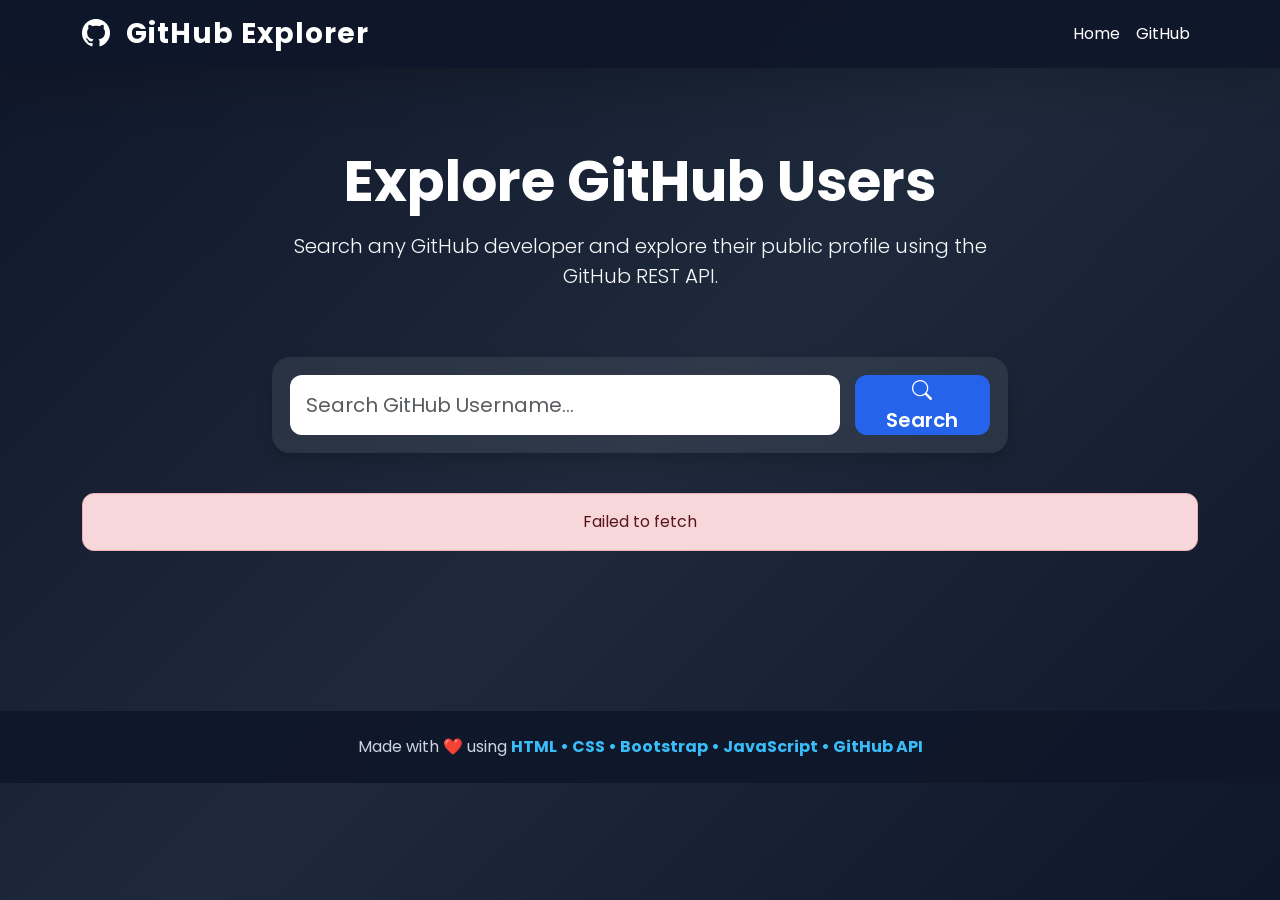
<file: 29 Async Await/index.html>
<!doctype html>
<html lang="en">
  <head>
    <meta charset="UTF-8" />
    <meta name="viewport" content="width=device-width, initial-scale=1.0" />
    <title>GitHub Explorer | Find GitHub Users</title>

    <!-- Bootstrap CSS -->
    <link
      href="https://cdn.jsdelivr.net/npm/bootstrap@5.3.3/dist/css/bootstrap.min.css"
      rel="stylesheet"
    />

    <!-- Bootstrap Icons -->
    <link
      rel="stylesheet"
      href="https://cdn.jsdelivr.net/npm/bootstrap-icons@1.11.3/font/bootstrap-icons.min.css"
    />

    <!-- Google Font -->
    <link
      href="https://fonts.googleapis.com/css2?family=Poppins:wght@300;400;500;600;700&display=swap"
      rel="stylesheet"
    />

    <!-- Custom CSS -->
    <link rel="stylesheet" href="style.css" />
  </head>

  <body>
    <!-- ================= NAVBAR ================= -->

    <nav class="navbar navbar-expand-lg navbar-dark shadow-lg">
      <div class="container">
        <a class="navbar-brand fw-bold fs-3" href="#">
          <i class="bi bi-github me-2"></i>
          GitHub Explorer
        </a>

        <button
          class="navbar-toggler"
          type="button"
          data-bs-toggle="collapse"
          data-bs-target="#navbar"
        >
          <span class="navbar-toggler-icon"></span>
        </button>

        <div class="collapse navbar-collapse" id="navbar">
          <ul class="navbar-nav ms-auto">
            <li class="nav-item">
              <a class="nav-link active" href="#"> Home </a>
            </li>

            <li class="nav-item">
              <a class="nav-link" href="https://github.com" target="_blank">
                GitHub
              </a>
            </li>
          </ul>
        </div>
      </div>
    </nav>

    <!-- ================= HERO ================= -->

    <section class="hero">
      <div class="container">
        <div class="row justify-content-center">
          <div class="col-lg-8 text-center">
            <h1 class="display-4 fw-bold">Explore GitHub Users</h1>

            <p class="lead text-light mt-3">
              Search any GitHub developer and explore their public profile using
              the GitHub REST API.
            </p>
          </div>
        </div>
      </div>
    </section>

    <!-- ================= SEARCH ================= -->

    <section class="search-section">
      <div class="container">
        <div class="row justify-content-center">
          <div class="col-lg-8">
            <div class="search-box shadow">
              <input
                type="text"
                id="searchInput"
                class="form-control form-control-lg"
                placeholder="Search GitHub Username..."
              />

              <button class="btn btn-primary btn-lg" id="searchBtn">
                <i class="bi bi-search"></i>
                Search
              </button>
            </div>
          </div>
        </div>
      </div>
    </section>

    <!-- ================= LOADER ================= -->

    <div id="loader" class="text-center my-5 d-none">
      <div
        class="spinner-border text-light"
        style="width: 4rem; height: 4rem"
        role="status"
      >
        <span class="visually-hidden"> Loading... </span>
      </div>

      <h5 class="mt-3 text-white">Fetching GitHub Users...</h5>
    </div>

    <!-- ================= ERROR ================= -->

    <div class="container">
      <div id="error" class="alert alert-danger text-center d-none"></div>
    </div>

    <!-- ================= USER CARDS ================= -->

    <section class="py-5">
      <div class="container">
        <div id="userContainer" class="row g-4 justify-content-center"></div>
      </div>
    </section>

    <!-- ================= FOOTER ================= -->

    <footer class="py-4 mt-5">
      <div class="container text-center">
        <p class="mb-0">
          Made with ❤️ using
          <span class="fw-bold">
            HTML • CSS • Bootstrap • JavaScript • GitHub API
          </span>
        </p>
      </div>
    </footer>

    <!-- Bootstrap JS -->

    <script src="https://cdn.jsdelivr.net/npm/bootstrap@5.3.3/dist/js/bootstrap.bundle.min.js"></script>

    <!-- Custom JS -->

    <script src="script.js"></script>
  </body>
</html>
</file>
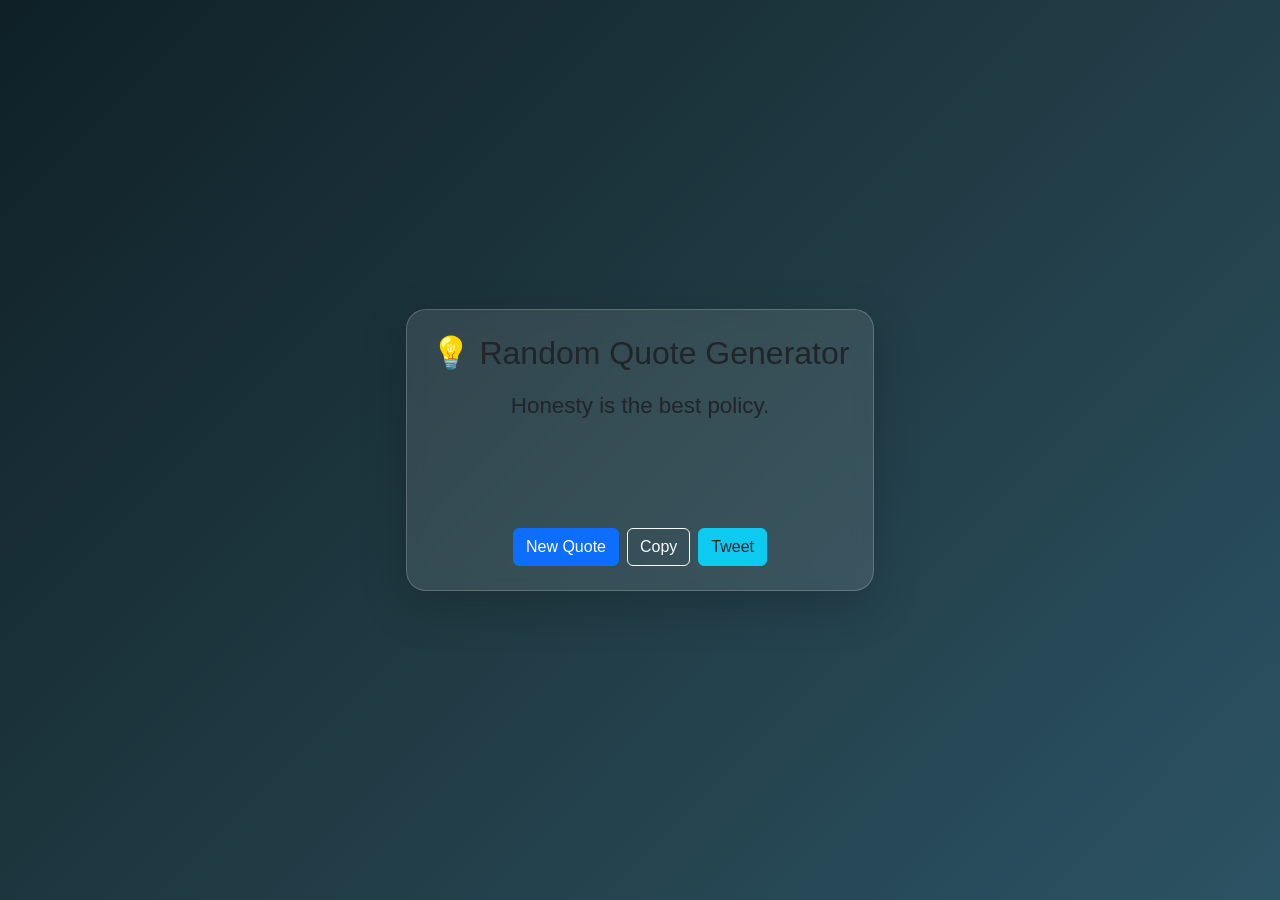
<file: 25 Projects /1 Random Quote Generator/index.html>
<!doctype html>
<html lang="en">
  <head>
    <meta charset="UTF-8" />
    <meta name="viewport" content="width=device-width, initial-scale=1.0" />
    <title>Random Quote Generator</title>

    <!-- Bootstrap CDN -->
    <link
      href="https://cdn.jsdelivr.net/npm/bootstrap@5.3.3/dist/css/bootstrap.min.css"
      rel="stylesheet"
    />

    <!-- Custom CSS -->
    <link rel="stylesheet" href="style.css" />
  </head>

  <body>
    <div
      class="container d-flex justify-content-center align-items-center vh-100"
    >
      <div class="card quote-card text-center p-4 shadow-lg">
        <h2 class="mb-3">💡 Random Quote Generator</h2>

        <p id="quote" class="quote-text">Honesty is the best policy.</p>

        <div class="mt-4 d-flex justify-content-center gap-2 flex-wrap">
          <button id="generateBtn" class="btn btn-primary">New Quote</button>

          <button id="copyBtn" class="btn btn-outline-light">Copy</button>

          <button id="tweetBtn" class="btn btn-info text-dark">Tweet</button>
        </div>
      </div>
    </div>

    <script src="script.js"></script>
  </body>
</html>
</file>
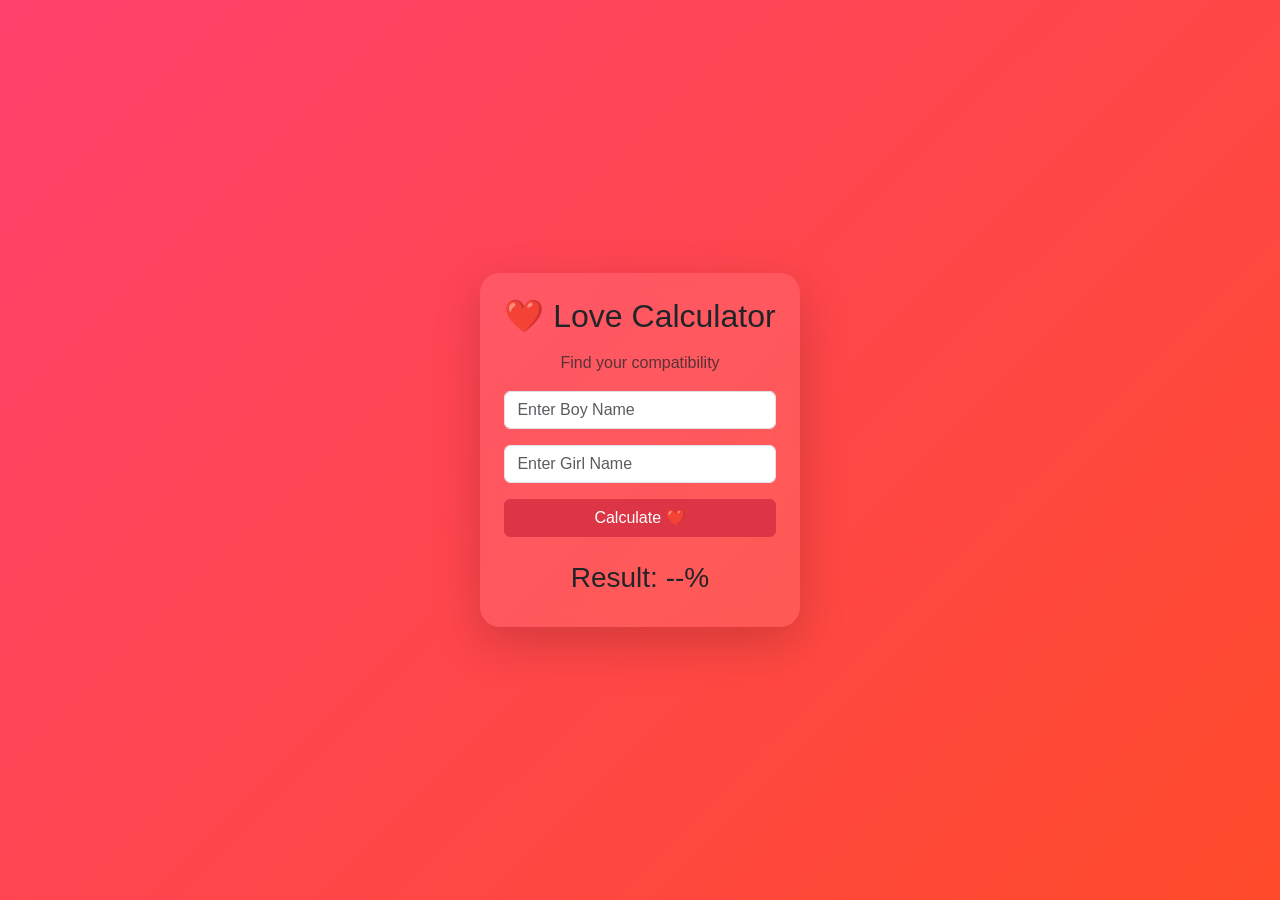
<file: 25 Projects /10 Quiz App/index.html>
<!doctype html>
<html lang="en">
  <head>
    <meta charset="UTF-8" />
    <meta name="viewport" content="width=device-width, initial-scale=1.0" />
    <title>Love Calculator ❤️</title>

    <!-- Bootstrap -->
    <link
      href="https://cdn.jsdelivr.net/npm/bootstrap@5.3.3/dist/css/bootstrap.min.css"
      rel="stylesheet"
    />

    <!-- Custom CSS -->
    <link rel="stylesheet" href="style.css" />
  </head>

  <body>
    <div
      class="container d-flex justify-content-center align-items-center vh-100"
    >
      <div class="card love-card text-center p-4 shadow-lg">
        <h2 class="mb-3">❤️ Love Calculator</h2>
        <p class="text-muted">Find your compatibility</p>

        <form id="loveForm">
          <input
            type="text"
            id="Boy"
            class="form-control mb-3"
            placeholder="Enter Boy Name"
            required
          />

          <input
            type="text"
            id="Girl"
            class="form-control mb-3"
            placeholder="Enter Girl Name"
            required
          />

          <button type="submit" class="btn btn-danger w-100">
            Calculate ❤️
          </button>
        </form>

        <div class="result-box mt-4">
          <h3 id="resultText">Result: --%</h3>
        </div>
      </div>
    </div>

    <script src="script.js"></script>
  </body>
</html>
</file>
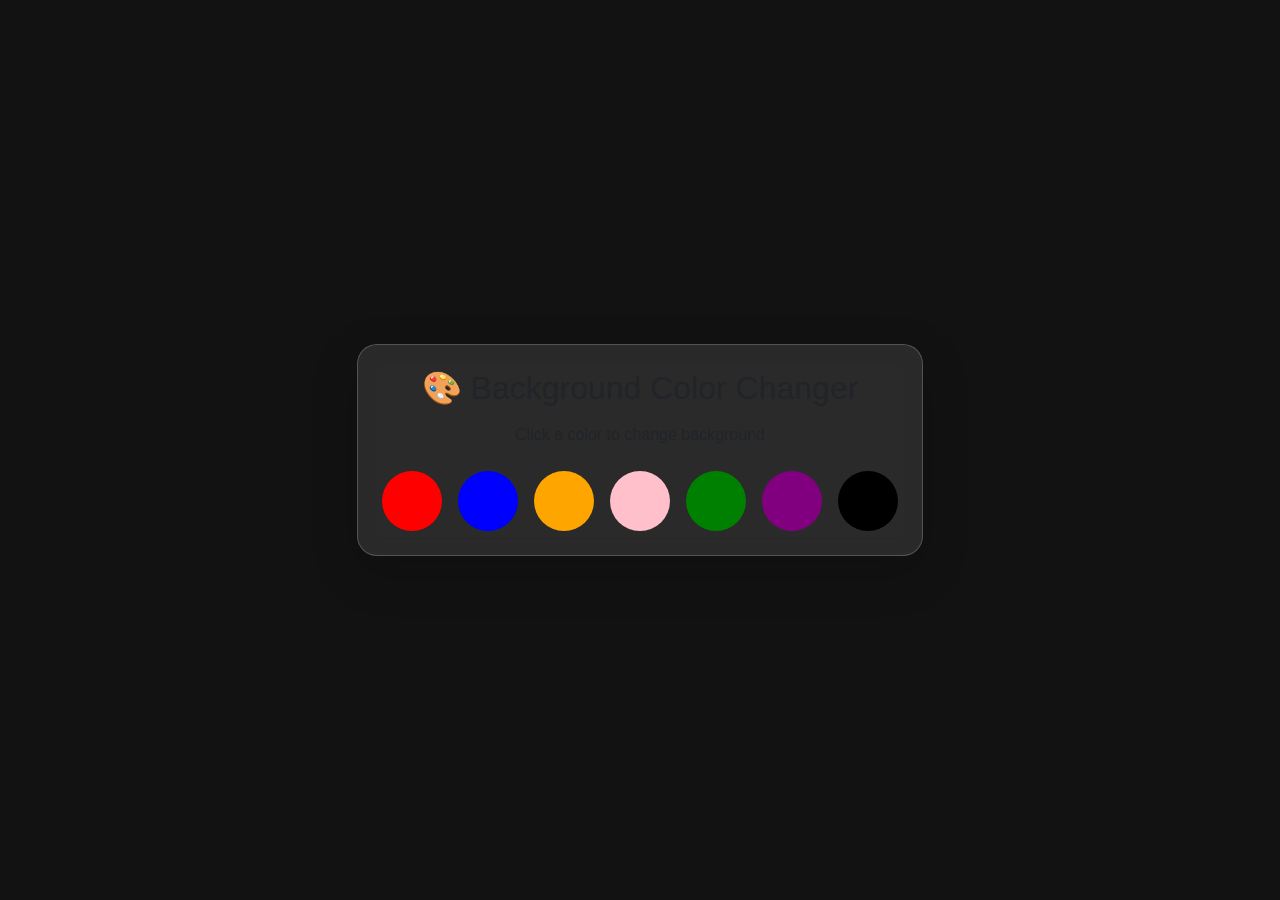
<file: 25 Projects /2 Background Color Changer/index.html>
<!doctype html>
<html lang="en">
  <head>
    <meta charset="UTF-8" />
    <meta name="viewport" content="width=device-width, initial-scale=1.0" />
    <title>Background Color Changer</title>

    <!-- Bootstrap CDN -->
    <link
      href="https://cdn.jsdelivr.net/npm/bootstrap@5.3.3/dist/css/bootstrap.min.css"
      rel="stylesheet"
    />

    <!-- Custom CSS -->
    <link rel="stylesheet" href="style.css" />
  </head>

  <body>
    <div
      class="container d-flex justify-content-center align-items-center vh-100"
    >
      <div class="card text-center p-4 shadow-lg color-card">
        <h2 class="mb-3">🎨 Background Color Changer</h2>
        <p class="mb-4">Click a color to change background</p>

        <div id="parent" class="d-flex flex-wrap justify-content-center gap-3">
          <button
            class="color-btn"
            data-color="red"
            style="background: red"
          ></button>
          <button
            class="color-btn"
            data-color="blue"
            style="background: blue"
          ></button>
          <button
            class="color-btn"
            data-color="orange"
            style="background: orange"
          ></button>
          <button
            class="color-btn"
            data-color="pink"
            style="background: pink"
          ></button>
          <button
            class="color-btn"
            data-color="green"
            style="background: green"
          ></button>
          <button
            class="color-btn"
            data-color="purple"
            style="background: purple"
          ></button>
          <button
            class="color-btn"
            data-color="black"
            style="background: black"
          ></button>
        </div>
      </div>
    </div>

    <script src="script.js"></script>
  </body>
</html>
</file>
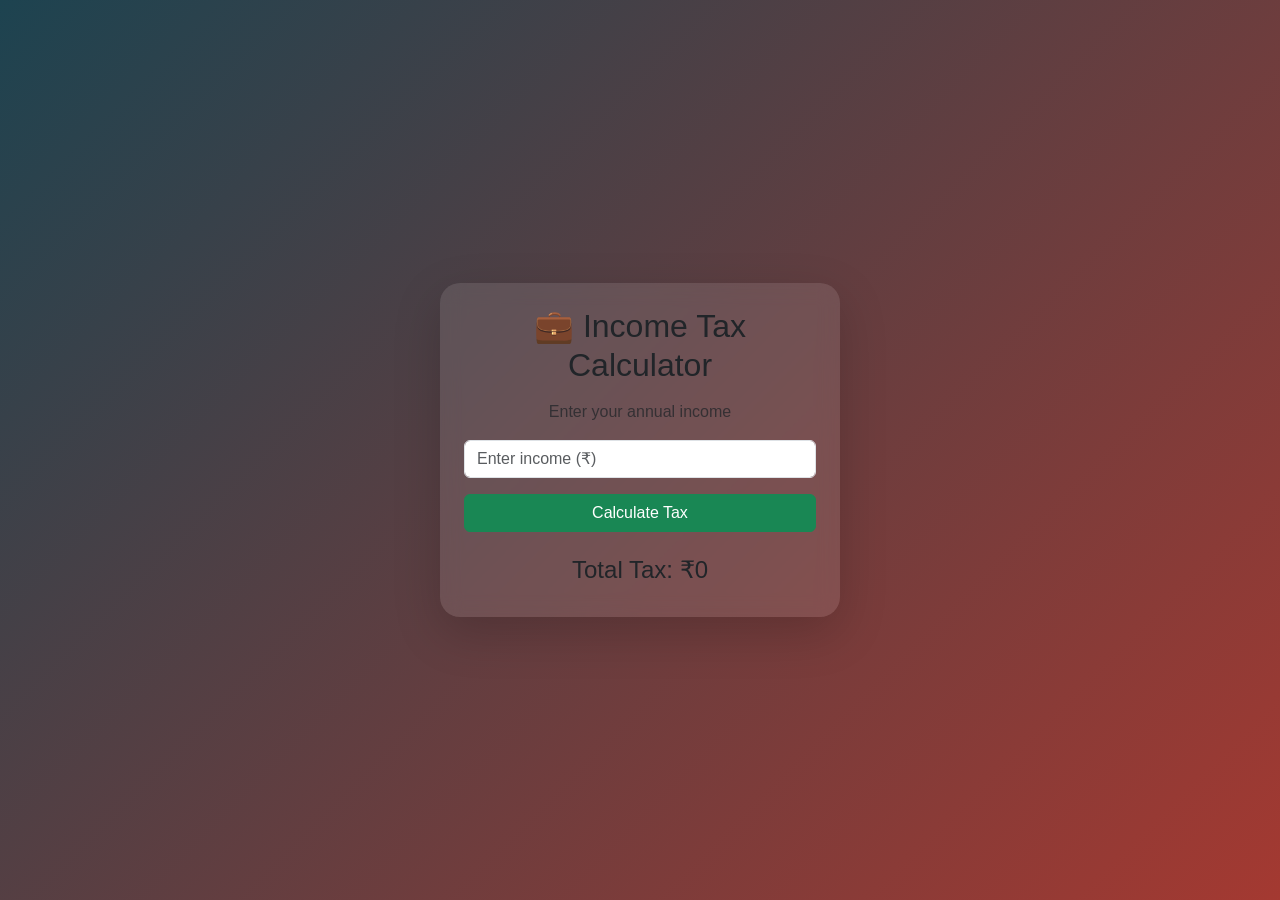
<file: 25 Projects /3 Tax Calculator /index.html>
<!doctype html>
<html lang="en">
  <head>
    <meta charset="UTF-8" />
    <meta name="viewport" content="width=device-width, initial-scale=1.0" />
    <title>Income Tax Calculator</title>

    <!-- Bootstrap -->
    <link
      href="https://cdn.jsdelivr.net/npm/bootstrap@5.3.3/dist/css/bootstrap.min.css"
      rel="stylesheet"
    />

    <!-- Custom CSS -->
    <link rel="stylesheet" href="style.css" />
  </head>

  <body>
    <div
      class="container d-flex justify-content-center align-items-center vh-100"
    >
      <div class="card tax-card p-4 shadow-lg text-center">
        <h2 class="mb-3">💼 Income Tax Calculator</h2>
        <p class="text-muted">Enter your annual income</p>

        <form id="taxForm">
          <input
            type="number"
            id="income"
            class="form-control mb-3"
            placeholder="Enter income (₹)"
            required
          />

          <button type="submit" class="btn btn-success w-100">
            Calculate Tax
          </button>
        </form>

        <div class="mt-4">
          <h4 id="result">Total Tax: ₹0</h4>
        </div>
      </div>
    </div>

    <script src="script.js"></script>
  </body>
</html>
</file>
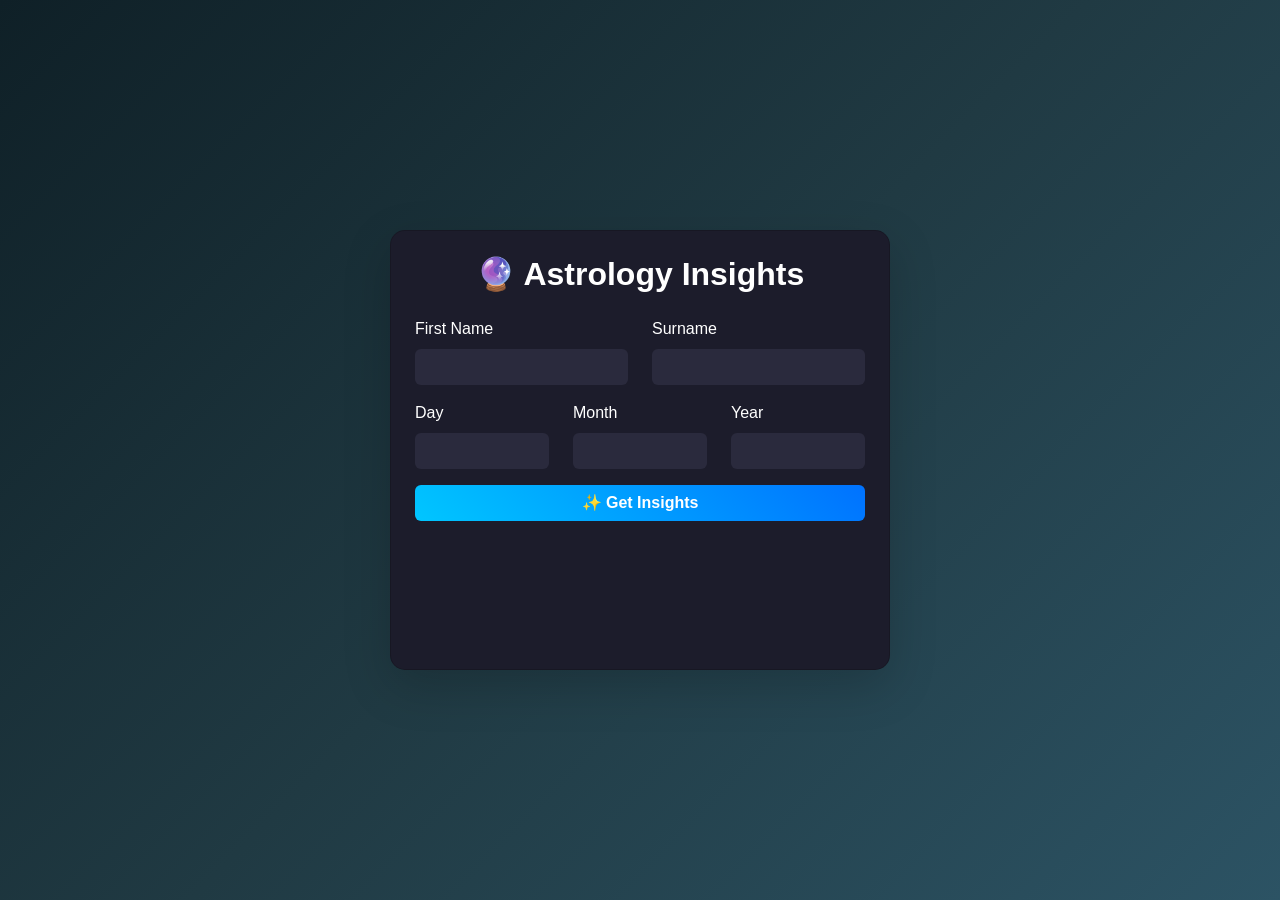
<file: 25 Projects /7 Astrology App/index.html>
<!doctype html>
<html lang="en">
  <head>
    <meta charset="UTF-8" />
    <meta name="viewport" content="width=device-width, initial-scale=1.0" />
    <title>Astrology App</title>

    <!-- Bootstrap -->
    <link
      href="https://cdn.jsdelivr.net/npm/bootstrap@5.3.0/dist/css/bootstrap.min.css"
      rel="stylesheet"
    />

    <!-- CSS -->
    <link rel="stylesheet" href="style.css" />
  </head>

  <body>
    <div
      class="container d-flex justify-content-center align-items-center min-vh-100"
    >
      <div class="card astrology-card shadow-lg p-4">
        <h2 class="text-center mb-4">🔮 Astrology Insights</h2>

        <form id="astroForm">
          <div class="row">
            <div class="col-md-6 mb-3">
              <label class="form-label">First Name</label>
              <input type="text" id="name" class="form-control" required />
            </div>

            <div class="col-md-6 mb-3">
              <label class="form-label">Surname</label>
              <input type="text" id="surname" class="form-control" required />
            </div>
          </div>

          <div class="row">
            <div class="col-md-4 mb-3">
              <label class="form-label">Day</label>
              <input
                type="number"
                id="day"
                class="form-control"
                min="1"
                max="31"
                required
              />
            </div>

            <div class="col-md-4 mb-3">
              <label class="form-label">Month</label>
              <input
                type="number"
                id="month"
                class="form-control"
                min="1"
                max="12"
                required
              />
            </div>

            <div class="col-md-4 mb-3">
              <label class="form-label">Year</label>
              <input
                type="number"
                id="year"
                class="form-control"
                min="1900"
                max="2025"
                required
              />
            </div>
          </div>

          <button type="submit" class="btn btn-primary w-100">
            ✨ Get Insights
          </button>
        </form>

        <div id="result" class="result-box mt-4"></div>
      </div>
    </div>

    <script src="script.js"></script>
  </body>
</html>
</file>
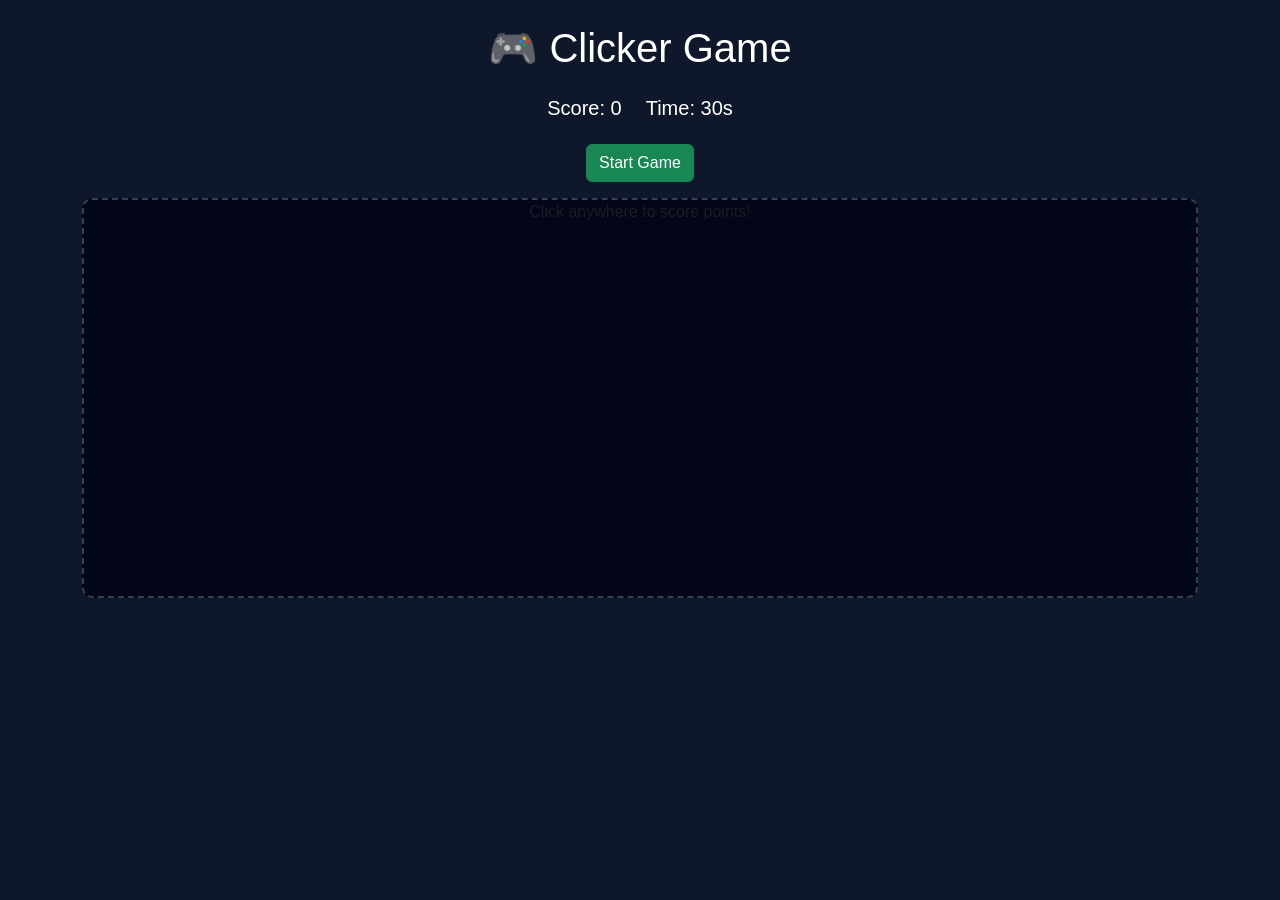
<file: 25 Projects /8 Clicker Game/index.html>
<!doctype html>
<html lang="en">
  <head>
    <meta charset="UTF-8" />
    <meta name="viewport" content="width=device-width, initial-scale=1.0" />
    <title>Clicker Game</title>

    <!-- Bootstrap -->
    <link
      href="https://cdn.jsdelivr.net/npm/bootstrap@5.3.0/dist/css/bootstrap.min.css"
      rel="stylesheet"
    />

    <link rel="stylesheet" href="style.css" />
  </head>

  <body>
    <div class="container text-center py-4">
      <h1 class="mb-4">🎮 Clicker Game</h1>

      <div class="d-flex justify-content-center gap-4 mb-3">
        <h5>Score: <span id="score">0</span></h5>
        <h5>Time: <span id="time">30</span>s</h5>
      </div>

      <button id="startBtn" class="btn btn-success mb-3">Start Game</button>
      <button id="restartBtn" class="btn btn-warning mb-3 d-none">
        Restart
      </button>

      <div id="gameArea" class="game-area">
        <p class="text-muted">Click anywhere to score points!</p>
      </div>

      <h4 id="finalScore" class="mt-3"></h4>
    </div>

    <script src="script.js"></script>
  </body>
</html>
</file>
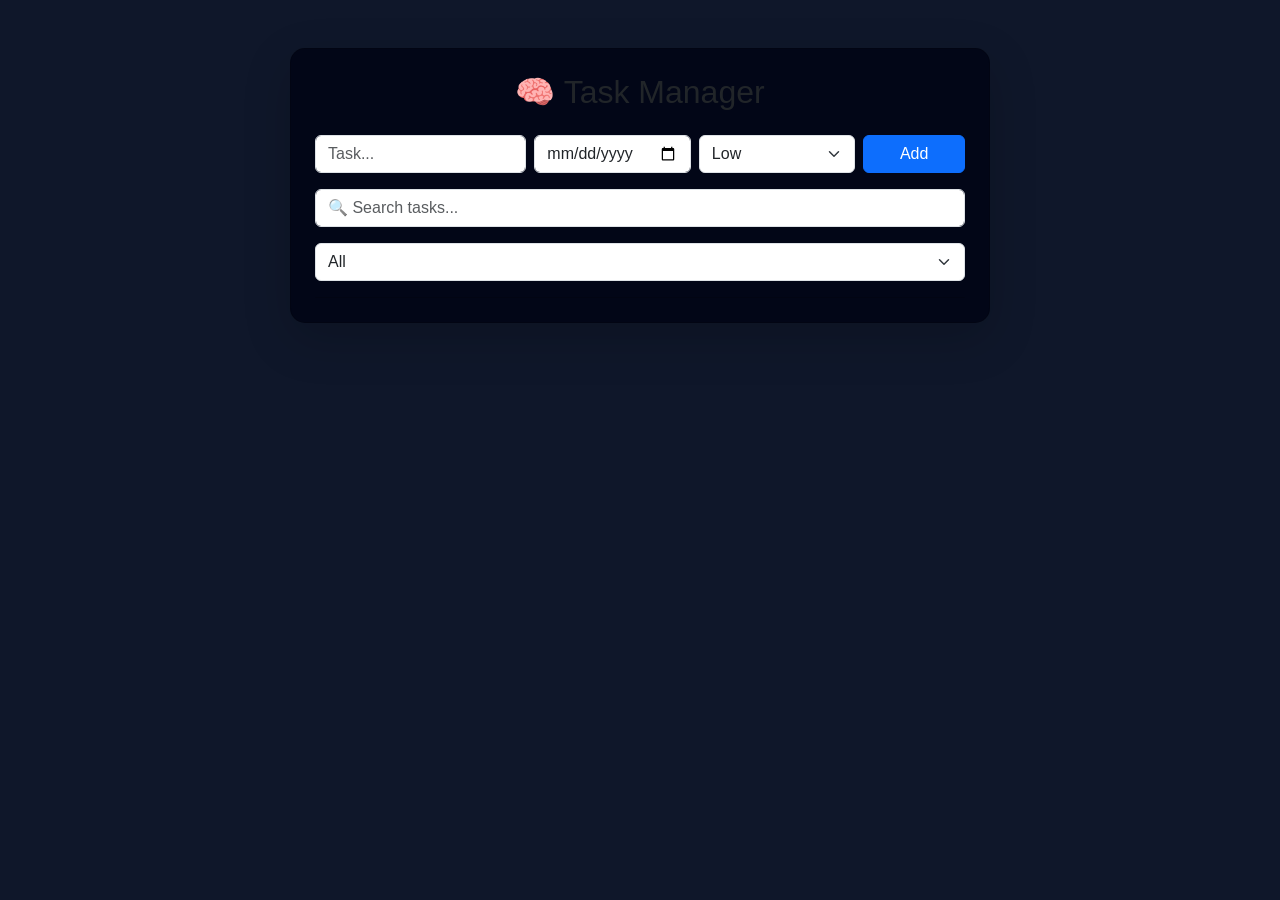
<file: 25 Projects /9 To Do /index.html>
<!doctype html>
<html lang="en">
  <head>
    <meta charset="UTF-8" />
    <meta name="viewport" content="width=device-width, initial-scale=1.0" />

    <title>To-Do Pro</title>

    <link
      href="https://cdn.jsdelivr.net/npm/bootstrap@5.3.0/dist/css/bootstrap.min.css"
      rel="stylesheet"
    />
    <link rel="stylesheet" href="style.css" />
  </head>

  <body>
    <div class="container py-5">
      <div class="card p-4 shadow-lg todo-card">
        <h2 class="text-center mb-4">🧠 Task Manager</h2>

        <!-- Input -->
        <form id="taskForm" class="row g-2 mb-3">
          <div class="col-md-4">
            <input
              type="text"
              id="taskInput"
              class="form-control"
              placeholder="Task..."
              required
            />
          </div>

          <div class="col-md-3">
            <input type="date" id="dueDate" class="form-control" />
          </div>

          <div class="col-md-3">
            <select id="priority" class="form-select">
              <option value="low">Low</option>
              <option value="medium">Medium</option>
              <option value="high">High</option>
            </select>
          </div>

          <div class="col-md-2">
            <button class="btn btn-primary w-100">Add</button>
          </div>
        </form>

        <!-- Search -->
        <input
          type="text"
          id="search"
          class="form-control mb-3"
          placeholder="🔍 Search tasks..."
        />

        <!-- Filter -->
        <select id="filter" class="form-select mb-3">
          <option value="all">All</option>
          <option value="completed">Completed</option>
          <option value="pending">Pending</option>
        </select>

        <!-- Task List -->
        <ul id="taskList" class="list-group"></ul>
      </div>
    </div>

    <script src="script.js"></script>
  </body>
</html>
</file>
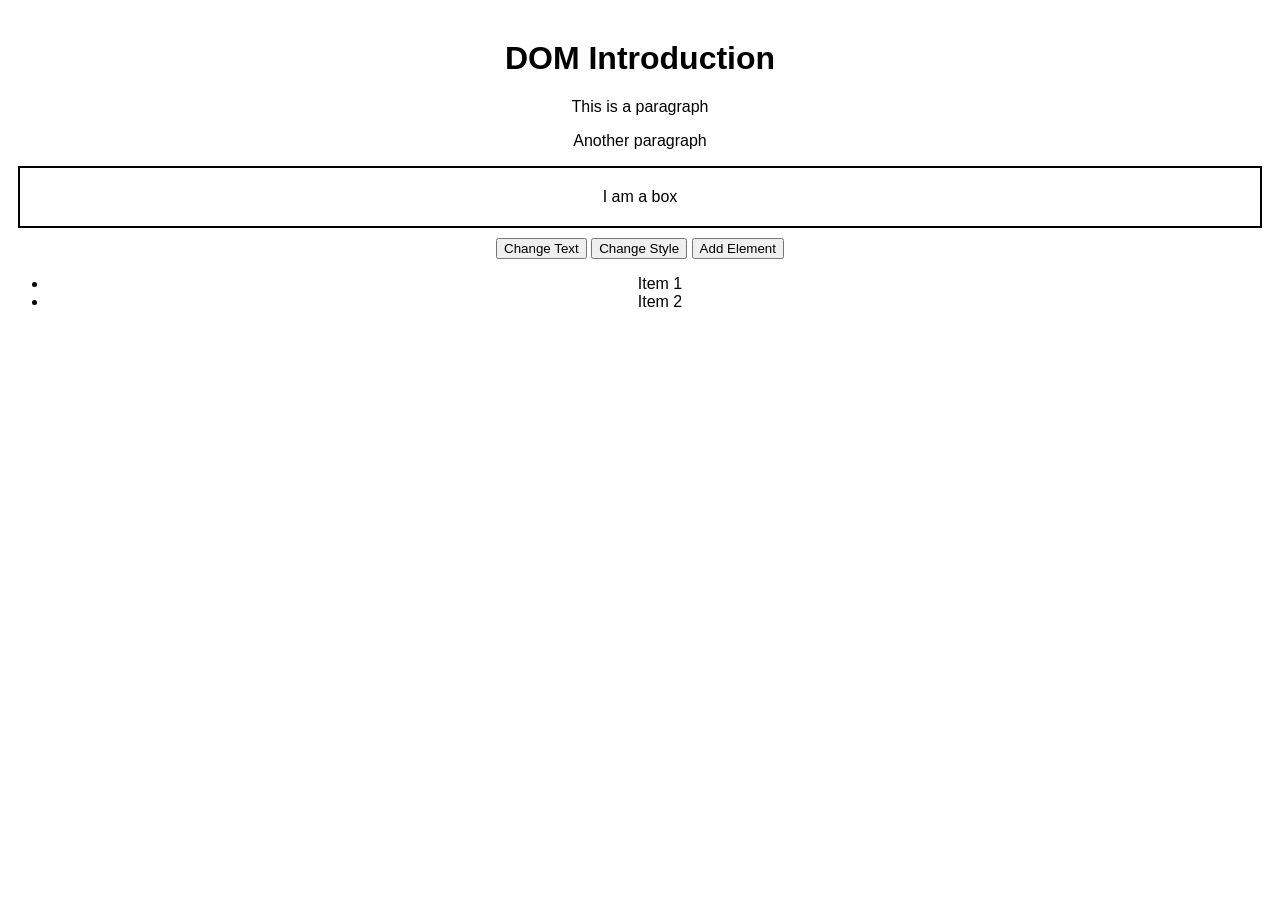
<file: 22 Intro DOM/dom.html>
<!doctype html>
<html lang="en">
  <head>
    <meta charset="UTF-8" />
    <title>DOM Demo</title>
    <style>
      body {
        font-family: Arial;
        text-align: center;
        margin-top: 40px;
      }
      .box {
        padding: 20px;
        border: 2px solid black;
        margin: 10px;
      }
      .highlight {
        background-color: yellow;
      }
    </style>
  </head>
  <body>
    <h1 id="title">DOM Introduction</h1>

    <p class="text">This is a paragraph</p>
    <p class="text">Another paragraph</p>

    <div id="box" class="box">I am a box</div>

    <button onclick="changeText()">Change Text</button>
    <button onclick="changeStyle()">Change Style</button>
    <button onclick="addElement()">Add Element</button>

    <ul id="list">
      <li>Item 1</li>
      <li>Item 2</li>
    </ul>

    <script>
      // 1. Selecting Elements
      const title = document.getElementById("title");
      const paragraphs = document.getElementsByClassName("text");
      const box = document.querySelector("#box");

      console.log(title);
      console.log(paragraphs);
      console.log(box);

      // 2. Changing Content
      function changeText() {
        title.innerText = "Text Changed!";
        paragraphs[0].innerHTML = "<b>Bold Paragraph</b>";
      }

      // 3. Changing Styles
      function changeStyle() {
        box.style.backgroundColor = "lightblue";
        box.style.color = "red";
        box.classList.toggle("highlight");
      }

      // 4. Creating & Adding Elements
      function addElement() {
        const newItem = document.createElement("li");
        newItem.innerText = "New Item";
        document.getElementById("list").appendChild(newItem);
      }

      // 5. Event Listener
      box.addEventListener("click", function () {
        alert("Box clicked!");
      });

      // 6. Traversing DOM
      console.log(box.parentElement); // Parent
      console.log(box.children); // Children
      console.log(box.nextElementSibling); // Next element
    </script>
  </body>
</html>
</file>
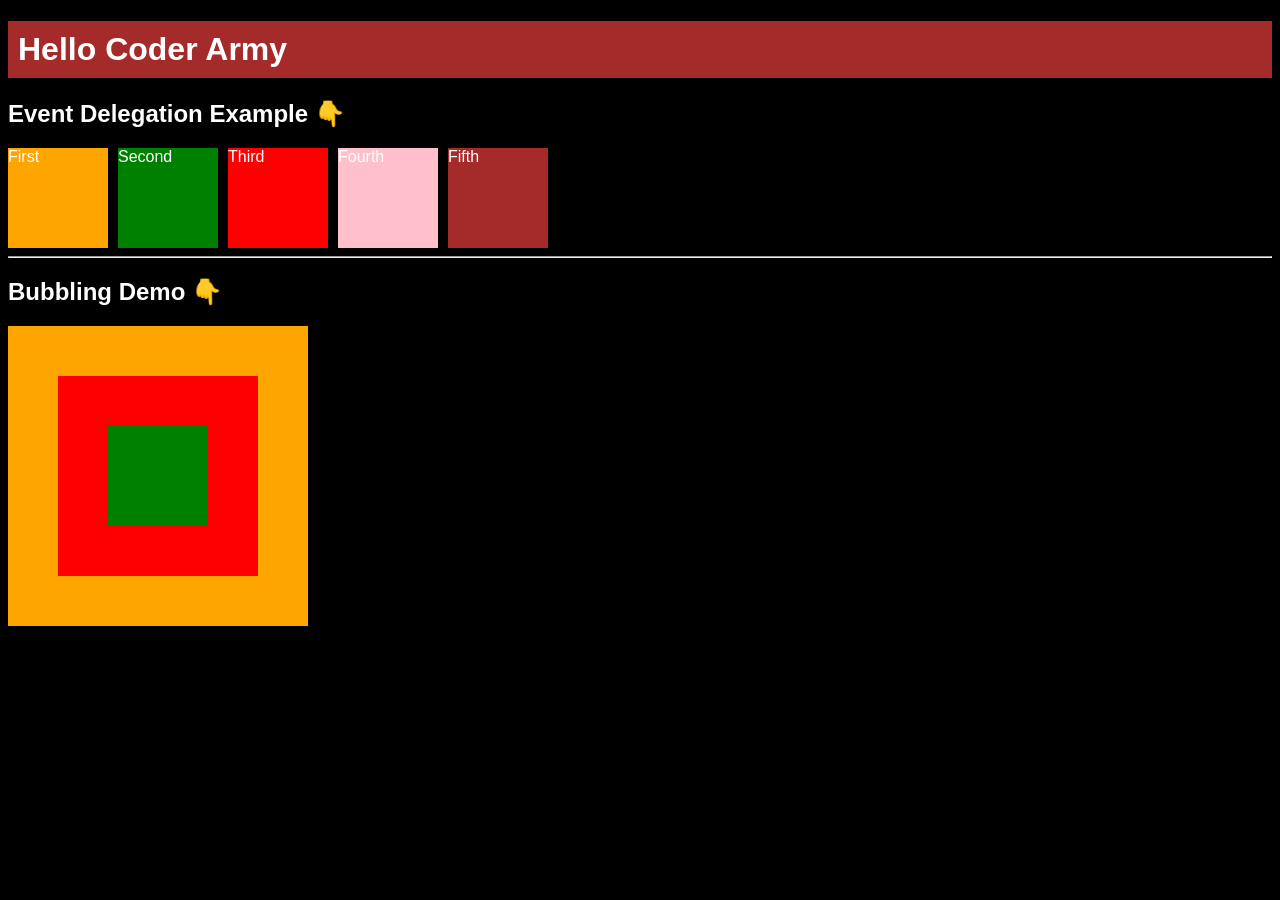
<file: 24 Event Handling/eventHandling.html>
<!doctype html>
<html lang="en">
  <head>
    <meta charset="UTF-8" />
    <meta name="viewport" content="width=device-width, initial-scale=1.0" />
    <title>Event Listener Demo</title>
  </head>

  <body style="background-color: black; color: white; font-family: Arial">
    <h1 id="first" style="background-color: brown; padding: 10px">
      Hello Coder Army
    </h1>

    <h2>Event Delegation Example 👇</h2>

    <div id="parent" style="display: flex; gap: 10px; flex-wrap: wrap">
      <div
        id="child1"
        class="child"
        style="height: 100px; width: 100px; background-color: orange"
      >
        First
      </div>
      <div
        id="child2"
        class="child"
        style="height: 100px; width: 100px; background-color: green"
      >
        Second
      </div>
      <div
        id="child3"
        class="child"
        style="height: 100px; width: 100px; background-color: red"
      >
        Third
      </div>
      <div
        id="child4"
        class="child"
        style="height: 100px; width: 100px; background-color: pink"
      >
        Fourth
      </div>
      <div
        id="child5"
        class="child"
        style="height: 100px; width: 100px; background-color: brown"
      >
        Fifth
      </div>
    </div>

    <hr />

    <h2>Bubbling Demo 👇</h2>

    <div
      id="grandparent"
      style="
        height: 300px;
        width: 300px;
        background-color: orange;
        display: flex;
        justify-content: center;
        align-items: center;
      "
    >
      <div
        id="innerParent"
        style="
          height: 200px;
          width: 200px;
          background-color: red;
          display: flex;
          justify-content: center;
          align-items: center;
        "
      >
        <div
          id="child"
          style="height: 100px; width: 100px; background-color: green"
        ></div>
      </div>
    </div>
  </body>

  <script>
    /* =========================
   1. OLD WAY (onclick)
========================= */

    // const element = document.getElementById("first");

    // element.onclick = function () {
    //     element.textContent = "Strike is Coming";
    // }

    // ❌ Problem: Only ONE handler allowed

    /* =========================
   2. MODERN WAY (addEventListener)
========================= */

    const element = document.getElementById("first");

    element.addEventListener("click", () => {
      element.textContent = "Strike is Coming";
    });

    element.addEventListener("click", () => {
      element.style.backgroundColor = "pink";
    });

    // ✅ Multiple handlers possible

    /* =========================
   3. EVENT DELEGATION (BEST)
========================= */

    const parent = document.getElementById("parent");

    function handleClick(e) {
      console.log("Clicked element:", e.target.id);

      // Change only clicked child
      e.target.textContent = "I am Clicked";

      // Remove listener after first click
      parent.removeEventListener("click", handleClick);
    }

    parent.addEventListener("click", handleClick);

    /* =========================
   4. INDIVIDUAL CHILD (LESS EFFICIENT)
========================= */

    // for (let child of parent.children) {
    //     child.addEventListener('click', () => {
    //         child.textContent = "Clicked";
    //     });
    // }

    /* =========================
   5. EVENT BUBBLING DEMO
========================= */

    const grandparent = document.getElementById("grandparent");
    const innerParent = document.getElementById("innerParent");
    const child = document.getElementById("child");

    grandparent.addEventListener("click", (e) => {
      console.log("Grandparent clicked");
    });

    innerParent.addEventListener("click", (e) => {
      console.log("Parent clicked");
    });

    child.addEventListener("click", (e) => {
      console.log("Child clicked");

      // Uncomment to STOP bubbling
      // e.stopPropagation();
    });

    /* =========================
   6. EXTRA: EVENT OBJECT
========================= */

    element.addEventListener("click", (e) => {
      console.log("Event Object:", e);
      console.log("Target:", e.target);
      console.log("Current Target:", e.currentTarget);
    });
  </script>
</html>
</file>
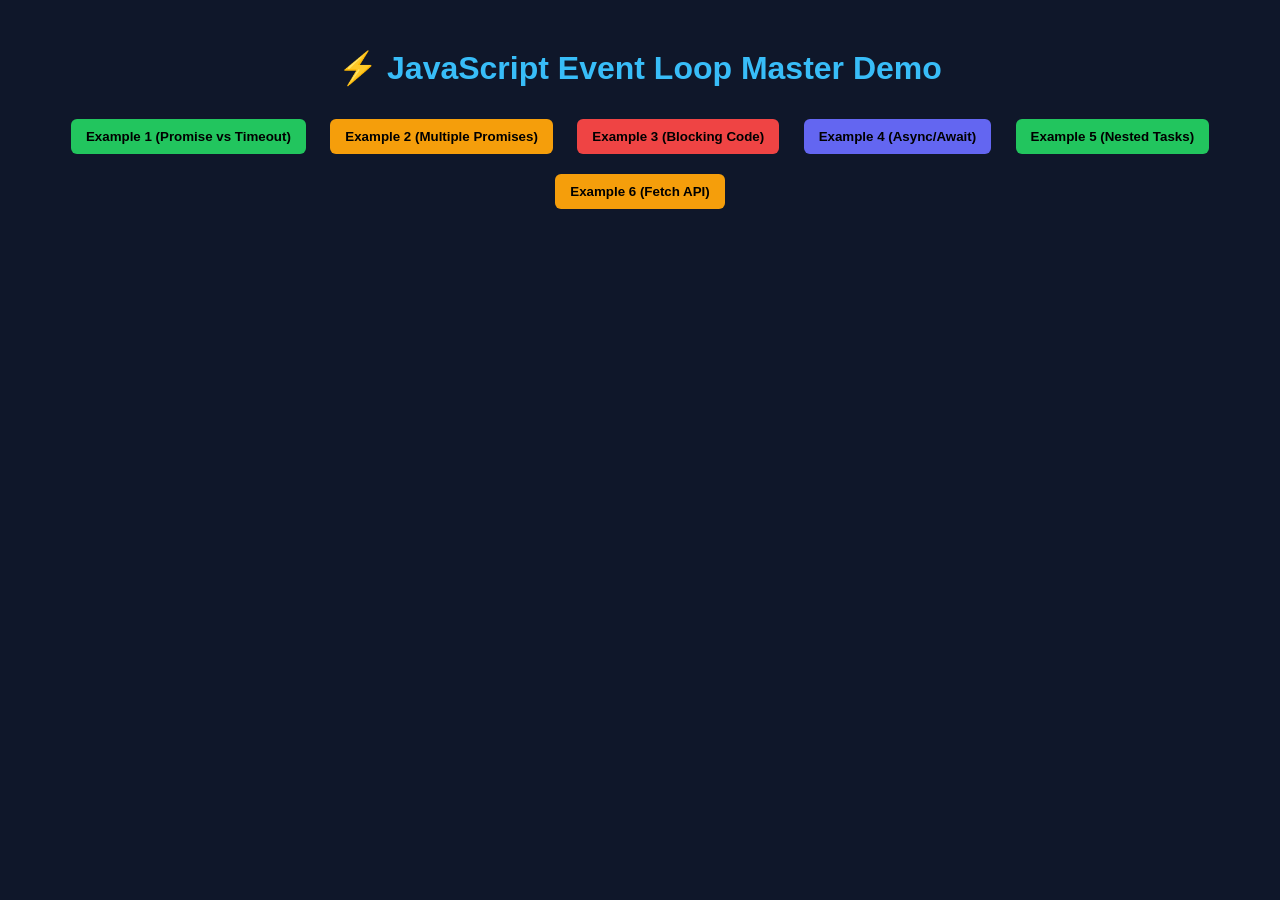
<file: 26 Event Loop/eventloop.html>
<!doctype html>
<html lang="en">
  <head>
    <meta charset="UTF-8" />
    <meta name="viewport" content="width=device-width, initial-scale=1.0" />
    <title>Event Loop Master Demo</title>

    <style>
      body {
        background-color: #0f172a;
        color: #e2e8f0;
        font-family: Arial;
        text-align: center;
        padding: 20px;
      }

      h1 {
        color: #38bdf8;
      }

      button {
        margin: 10px;
        padding: 10px 15px;
        border: none;
        cursor: pointer;
        border-radius: 6px;
        font-weight: bold;
      }

      .btn {
        background: #22c55e;
      }
      .btn2 {
        background: #f59e0b;
      }
      .btn3 {
        background: #ef4444;
      }
      .btn4 {
        background: #6366f1;
      }
    </style>
  </head>

  <body>
    <h1>⚡ JavaScript Event Loop Master Demo</h1>

    <button class="btn" onclick="example1()">
      Example 1 (Promise vs Timeout)
    </button>
    <button class="btn2" onclick="example2()">
      Example 2 (Multiple Promises)
    </button>
    <button class="btn3" onclick="example3()">Example 3 (Blocking Code)</button>
    <button class="btn4" onclick="example4()">Example 4 (Async/Await)</button>
    <button class="btn" onclick="example5()">Example 5 (Nested Tasks)</button>
    <button class="btn2" onclick="example6()">Example 6 (Fetch API)</button>

    <script>
      // =============================
      // Example 1: Microtask vs Macrotask
      // =============================
      function example1() {
        console.clear();
        console.log("Example 1 Start");

        setTimeout(() => {
          console.log("setTimeout");
        }, 0);

        Promise.resolve().then(() => {
          console.log("Promise");
        });

        console.log("Example 1 End");
      }

      // =============================
      // Example 2: Multiple Promises
      // =============================
      function example2() {
        console.clear();
        console.log("Example 2 Start");

        Promise.resolve().then(() => {
          console.log("Promise 1");
        });

        Promise.resolve().then(() => {
          console.log("Promise 2");
        });

        console.log("Example 2 End");
      }

      // =============================
      // Example 3: Blocking Code
      // =============================
      function example3() {
        console.clear();
        console.log("Example 3 Start");

        setTimeout(() => {
          console.log("Timeout Finished");
        }, 0);

        // Heavy loop (blocking)
        for (let i = 0; i < 1e8; i++) {}

        console.log("Example 3 End");
      }

      // =============================
      // Example 4: Async / Await
      // =============================
      async function example4() {
        console.clear();
        console.log("Example 4 Start");

        async function test() {
          console.log("Inside function");

          await Promise.resolve();

          console.log("After await");
        }

        test();

        console.log("Example 4 End");
      }

      // =============================
      // Example 5: Nested Event Loop
      // =============================
      function example5() {
        console.clear();
        console.log("Example 5 Start");

        setTimeout(() => {
          console.log("Timeout 1");

          setTimeout(() => {
            console.log("Timeout 2");
          }, 0);
        }, 0);

        Promise.resolve().then(() => {
          console.log("Promise");
        });

        console.log("Example 5 End");
      }

      // =============================
      // Example 6: Fetch API
      // =============================
      function example6() {
        console.clear();
        console.log("Example 6 Start");

        fetch("https://api.github.com/users").then(() =>
          console.log("Fetch Done"),
        );

        setTimeout(() => {
          console.log("Timeout");
        }, 0);

        console.log("Example 6 End");
      }
    </script>
  </body>
</html>
</file>
<file: 29 Async Await/style.css>
/* ============================
   Google Font
============================ */
@import url("https://fonts.googleapis.com/css2?family=Poppins:wght@300;400;500;600;700;800&display=swap");

/* ============================
   Global Styles
============================ */
* {
  margin: 0;
  padding: 0;
  box-sizing: border-box;
}

html {
  scroll-behavior: smooth;
}

body {
  font-family: "Poppins", sans-serif;
  background: linear-gradient(135deg, #0f172a, #1e293b, #0f172a);
  color: #fff;
  min-height: 100vh;
}

/* ============================
   Navbar
============================ */
.navbar {
  background: rgba(15, 23, 42, 0.95);
  backdrop-filter: blur(10px);
}

.navbar-brand {
  letter-spacing: 1px;
  transition: 0.3s;
}

.navbar-brand:hover {
  color: #38bdf8 !important;
}

.nav-link {
  color: #fff !important;
  transition: 0.3s;
}

.nav-link:hover {
  color: #38bdf8 !important;
}

/* ============================
   Hero Section
============================ */
.hero {
  padding: 80px 20px 50px;
}

.hero h1 {
  font-weight: 700;
  margin-bottom: 15px;
}

.hero p {
  color: #cbd5e1;
}

/* ============================
   Search Section
============================ */
.search-section {
  margin-bottom: 40px;
}

.search-box {
  display: flex;
  gap: 15px;
  background: rgba(255, 255, 255, 0.08);
  backdrop-filter: blur(12px);
  padding: 18px;
  border-radius: 18px;
}

.search-box input {
  border: none;
  outline: none;
  border-radius: 12px;
}

.search-box input:focus {
  box-shadow: none;
}

.search-box button {
  border-radius: 12px;
  padding: 0 30px;
  font-weight: 600;
  transition: 0.3s;
}

.search-box button:hover {
  transform: translateY(-2px);
}

/* ============================
   Loader
============================ */
#loader {
  transition: 0.4s;
}

/* ============================
   Error Box
============================ */
#error {
  border-radius: 12px;
}

/* ============================
   User Card
============================ */
.user-card {
  background: rgba(255, 255, 255, 0.08);
  backdrop-filter: blur(15px);
  border: 1px solid rgba(255, 255, 255, 0.15);
  border-radius: 20px;
  overflow: hidden;
  transition: 0.35s ease;
  height: 100%;
  box-shadow: 0 10px 25px rgba(0, 0, 0, 0.25);
}

.user-card:hover {
  transform: translateY(-10px);
  box-shadow: 0 18px 35px rgba(0, 0, 0, 0.45);
}

/* ============================
   Avatar
============================ */
.user-card img {
  width: 100%;
  height: 240px;
  object-fit: cover;
}

/* ============================
   Card Body
============================ */
.card-body {
  padding: 20px;
}

.card-title {
  font-size: 22px;
  font-weight: 600;
  margin-bottom: 10px;
}

.card-text {
  color: #cbd5e1;
  font-size: 15px;
}

/* ============================
   Badges
============================ */
.badge {
  font-size: 0.8rem;
  margin: 4px;
}

/* ============================
   Buttons
============================ */
.btn-primary {
  background: #2563eb;
  border: none;
}

.btn-primary:hover {
  background: #1d4ed8;
}

.btn-outline-light:hover {
  color: #000;
}

/* ============================
   Card Animation
============================ */
.fade-up {
  animation: fadeUp 0.6s ease;
}

@keyframes fadeUp {
  from {
    opacity: 0;
    transform: translateY(35px);
  }

  to {
    opacity: 1;
    transform: translateY(0);
  }
}

/* ============================
   Image Hover
============================ */
.user-card img {
  transition: 0.5s;
}

.user-card:hover img {
  transform: scale(1.06);
}

/* ============================
   Footer
============================ */
footer {
  background: rgba(15, 23, 42, 0.95);
  color: #cbd5e1;
}

footer span {
  color: #38bdf8;
}

/* ============================
   Scrollbar
============================ */
::-webkit-scrollbar {
  width: 8px;
}

::-webkit-scrollbar-track {
  background: #0f172a;
}

::-webkit-scrollbar-thumb {
  background: #3b82f6;
  border-radius: 20px;
}

::-webkit-scrollbar-thumb:hover {
  background: #2563eb;
}

/* ============================
   Responsive
============================ */
@media (max-width: 768px) {
  .hero {
    padding-top: 60px;
  }

  .hero h1 {
    font-size: 2rem;
  }

  .search-box {
    flex-direction: column;
  }

  .search-box button {
    width: 100%;
  }

  .user-card img {
    height: 220px;
  }
}

@media (max-width: 576px) {
  .hero h1 {
    font-size: 1.7rem;
  }

  .card-title {
    font-size: 20px;
  }

  .search-box {
    padding: 15px;
  }
}
</file>
<file: 25 Projects /1 Random Quote Generator/style.css>
body {
  background: linear-gradient(135deg, #0f2027, #203a43, #2c5364);
  font-family: "Poppins", sans-serif;
  color: white;
}

.quote-card {
  max-width: 600px;
  border-radius: 20px;
  backdrop-filter: blur(10px);
  background: rgba(255, 255, 255, 0.1);
  border: 1px solid rgba(255, 255, 255, 0.2);
}

.quote-text {
  font-size: 1.4rem;
  line-height: 1.6;
  min-height: 100px;
  transition: opacity 0.3s ease-in-out;
}

/* Button hover effects */
button:hover {
  transform: scale(1.05);
  transition: 0.2s;
}
</file>
<file: 25 Projects /10 Quiz App/style.css>
body {
  background: linear-gradient(135deg, #ff416c, #ff4b2b);
  font-family: "Poppins", sans-serif;
  color: white;
}

.love-card {
  max-width: 400px;
  border-radius: 20px;
  background: rgba(255, 255, 255, 0.1);
  backdrop-filter: blur(10px);
  border: none;
}

.result-box {
  font-size: 1.5rem;
  font-weight: bold;
}

/* Animation */
.animate {
  animation: pop 0.4s ease;
}

@keyframes pop {
  0% {
    transform: scale(0.8);
  }
  100% {
    transform: scale(1);
  }
}
</file>
<file: 25 Projects /2 Background Color Changer/style.css>
body {
  transition: background-color 0.5s ease;
  background-color: #121212;
  color: white;
  font-family: "Poppins", sans-serif;
}

.color-card {
  border-radius: 20px;
  background: rgba(255, 255, 255, 0.1);
  backdrop-filter: blur(10px);
  border: 1px solid rgba(255, 255, 255, 0.2);
}

/* Color buttons */
.color-btn {
  width: 60px;
  height: 60px;
  border: none;
  border-radius: 50%;
  cursor: pointer;
  transition:
    transform 0.2s,
    box-shadow 0.2s;
}

.color-btn:hover {
  transform: scale(1.2);
  box-shadow: 0 0 15px white;
}
</file>
<file: 25 Projects /3 Tax Calculator /style.css>
body {
  background: linear-gradient(135deg, #1d4350, #a43931);
  font-family: "Poppins", sans-serif;
  color: white;
}

.tax-card {
  max-width: 400px;
  border-radius: 20px;
  background: rgba(255, 255, 255, 0.1);
  backdrop-filter: blur(10px);
  border: none;
}

/* Animation */
.animate {
  animation: fadeIn 0.4s ease;
}

@keyframes fadeIn {
  from {
    opacity: 0;
    transform: translateY(10px);
  }
  to {
    opacity: 1;
    transform: translateY(0);
  }
}
</file>
<file: 25 Projects /7 Astrology App/style.css>
body {
  background: linear-gradient(135deg, #0f2027, #203a43, #2c5364);
  font-family: "Segoe UI", sans-serif;
}

.astrology-card {
  max-width: 500px;
  width: 100%;
  border-radius: 15px;
  background: #1c1c2b;
  color: white;
}

h2 {
  font-weight: bold;
}

.form-control {
  background-color: #2a2a3d;
  border: none;
  color: white;
}

.form-control:focus {
  background-color: #2a2a3d;
  color: white;
  box-shadow: 0 0 5px #00c6ff;
}

.btn-primary {
  background: linear-gradient(45deg, #00c6ff, #0072ff);
  border: none;
  font-weight: bold;
}

.btn-primary:hover {
  opacity: 0.9;
}

.result-box {
  background: #2a2a3d;
  padding: 15px;
  border-radius: 10px;
  min-height: 100px;
  font-size: 1rem;
  line-height: 1.6;

  opacity: 0;
  transform: translateY(20px);
  transition: all 0.5s ease;
}

.result-box.show {
  opacity: 1;
  transform: translateY(0);
}
</file>
<file: 25 Projects /8 Clicker Game/style.css>
body {
  background: #0f172a;
  color: white;
  font-family: "Segoe UI", sans-serif;
}

.game-area {
  height: 400px;
  border: 2px dashed #334155;
  border-radius: 10px;
  position: relative;
  overflow: hidden;
  background: #020617;
}

/* Click effect */
.circle {
  height: 50px;
  width: 50px;
  border-radius: 50%;
  position: absolute;
  display: flex;
  justify-content: center;
  align-items: center;
  font-weight: bold;
  color: white;
  animation: pop 0.8s forwards;
}

@keyframes pop {
  0% {
    transform: scale(0.5);
    opacity: 1;
  }
  100% {
    transform: scale(2);
    opacity: 0;
  }
}
</file>
<file: 25 Projects /9 To Do /style.css>
body {
  background: #0f172a;
  color: white;
  font-family: "Segoe UI", sans-serif;
}

.todo-card {
  max-width: 700px;
  margin: auto;
  background: #020617;
  border-radius: 15px;
}

.list-group-item {
  background: #1e293b;
  border: none;
  margin-bottom: 10px;
  border-radius: 10px;
  cursor: grab;
  transition: 0.3s;
}

.list-group-item:hover {
  transform: scale(1.02);
}

/* Priority Colors */
.high {
  border-left: 5px solid #ef4444;
}
.medium {
  border-left: 5px solid #f59e0b;
}
.low {
  border-left: 5px solid #22c55e;
}

.completed {
  text-decoration: line-through;
  opacity: 0.6;
}

/* Drag effect */
.dragging {
  opacity: 0.5;
}
</file>
